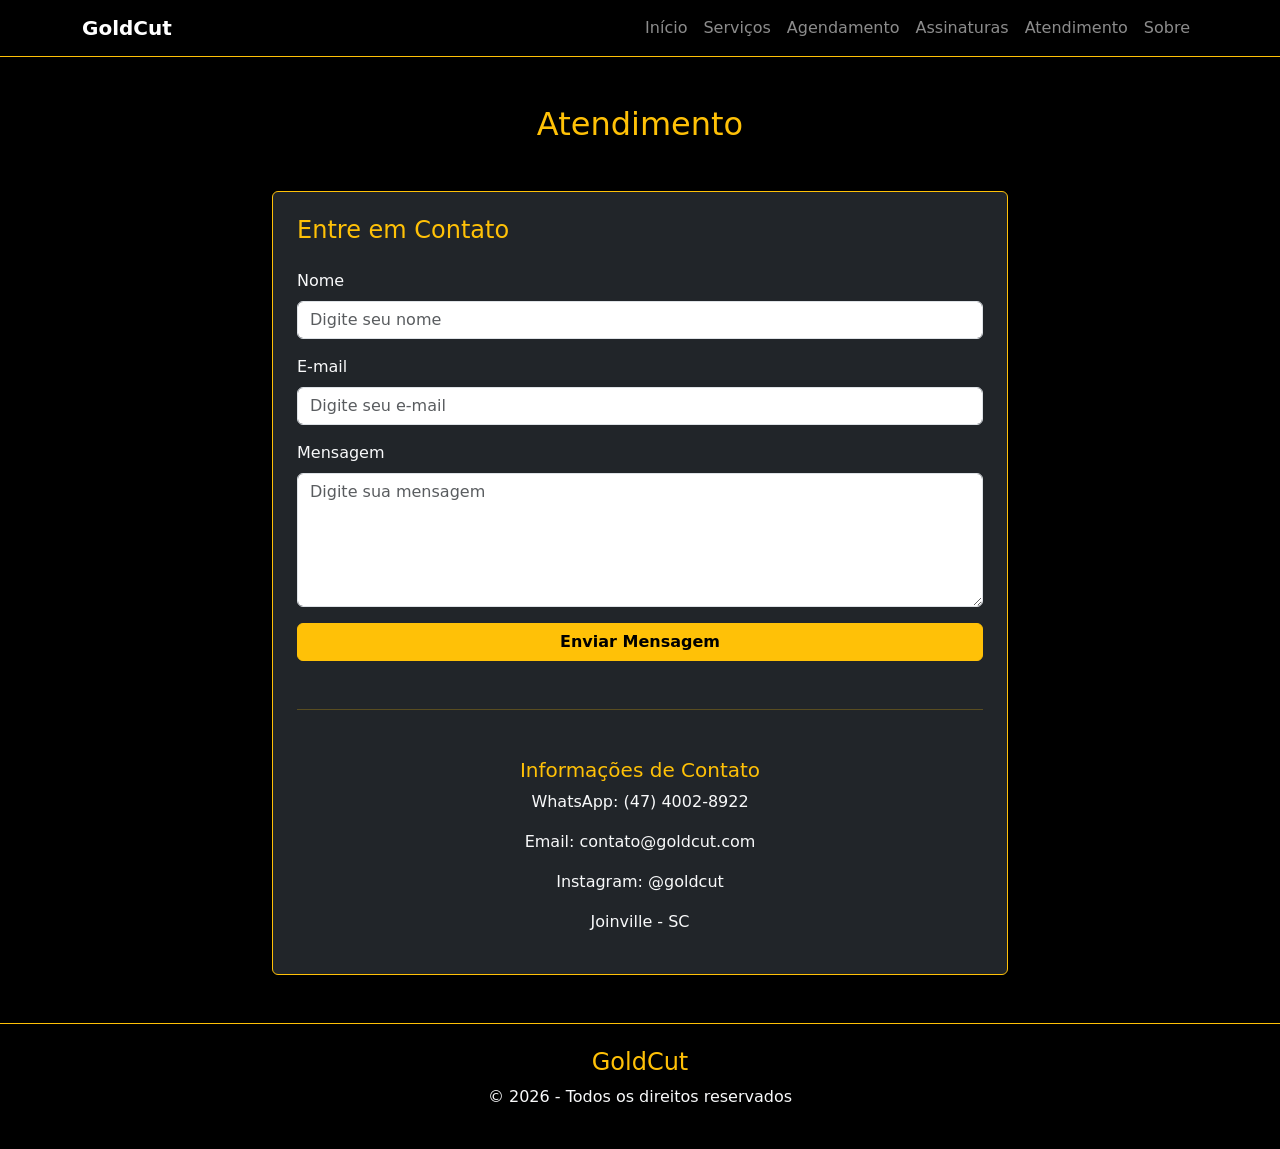
<file: atendimento.html>
<!DOCTYPE html>
<html lang="pt-br">

<head>
    <meta charset="UTF-8">
    <meta name="viewport" content="width=device-width, initial-scale=1.0">
    <link href="https://cdn.jsdelivr.net/npm/bootstrap@5.3.8/dist/css/bootstrap.min.css" rel="stylesheet">
    <title>Atendimento - GoldCut</title>
</head>

<body class="bg-black text-light">

    <nav class="navbar navbar-expand-lg navbar-dark bg-black border-bottom border-warning">

        <div class="container">

             <a class="navbar-brand fw-bold" href="./index.html">
                GoldCut
            </a>

            <button class="navbar-toggler" type="button" data-bs-toggle="collapse" data-bs-target="#menu">

                <span class="navbar-toggler-icon"></span>

            </button>

            <div class="collapse navbar-collapse" id="menu">

                <ul class="navbar-nav ms-auto">

                    <li class="nav-item">
                        <a class="nav-link" href="./index.html">Início</a>
                    </li>

                    <li class="nav-item">
                        <a class="nav-link" href="./servicos.html">Serviços</a>
                    </li>

                    <li class="nav-item">
                        <a class="nav-link" href="./agendamento.html">Agendamento</a>
                    </li>

                    <li class="nav-item">
                        <a class="nav-link" href="./assinatura.html">Assinaturas</a>
                    </li>

                    <li class="nav-item">
                        <a class="nav-link" href="./atendimento.html">Atendimento</a>
                    </li>

                     <li class="nav-item">
                        <a class="nav-link" href="./sobre.html">Sobre</a>
                    </li>

                </ul>

            </div>

        </div>

    </nav>

    <section class="container py-5">

        <h2 class="text-center text-warning mb-5">
            Atendimento
        </h2>

        <div class="row justify-content-center">

            <div class="col-md-8">

                <div class="bg-dark p-4 rounded border border-warning">

                    <h4 class="text-warning mb-4">
                        Entre em Contato
                    </h4>

                    <form>

                        <div class="mb-3">

                            <label class="form-label">
                                Nome
                            </label>

                            <input type="text" class="form-control" placeholder="Digite seu nome">

                        </div>

                        <div class="mb-3">

                            <label class="form-label">
                                E-mail
                            </label>

                            <input type="email" class="form-control" placeholder="Digite seu e-mail">

                        </div>

                        <div class="mb-3">

                            <label class="form-label">
                                Mensagem
                            </label>

                            <textarea class="form-control" rows="5" placeholder="Digite sua mensagem"></textarea>

                        </div>

                        <button class="btn btn-warning w-100 fw-bold">

                            Enviar Mensagem

                        </button>

                    </form>

                    <hr class="my-5 border-warning">

                    <div class="text-center">

                        <h5 class="text-warning">
                            Informações de Contato
                        </h5>

                        <p>WhatsApp: (47) 4002-8922</p>

                        <p>Email: contato@goldcut.com</p>

                        <p>Instagram: @goldcut</p>

                        <p>Joinville - SC</p>

                    </div>

                </div>

            </div>

        </div>

    </section>

    <footer class="text-center p-4 border-top border-warning">

        <h4 class="text-warning">
            GoldCut
        </h4>

        <p>
            © 2026 - Todos os direitos reservados
        </p>

    </footer>

    <script src="https://cdn.jsdelivr.net/npm/bootstrap@5.3.8/dist/js/bootstrap.bundle.min.js"></script>

</body>

</html>
</file>
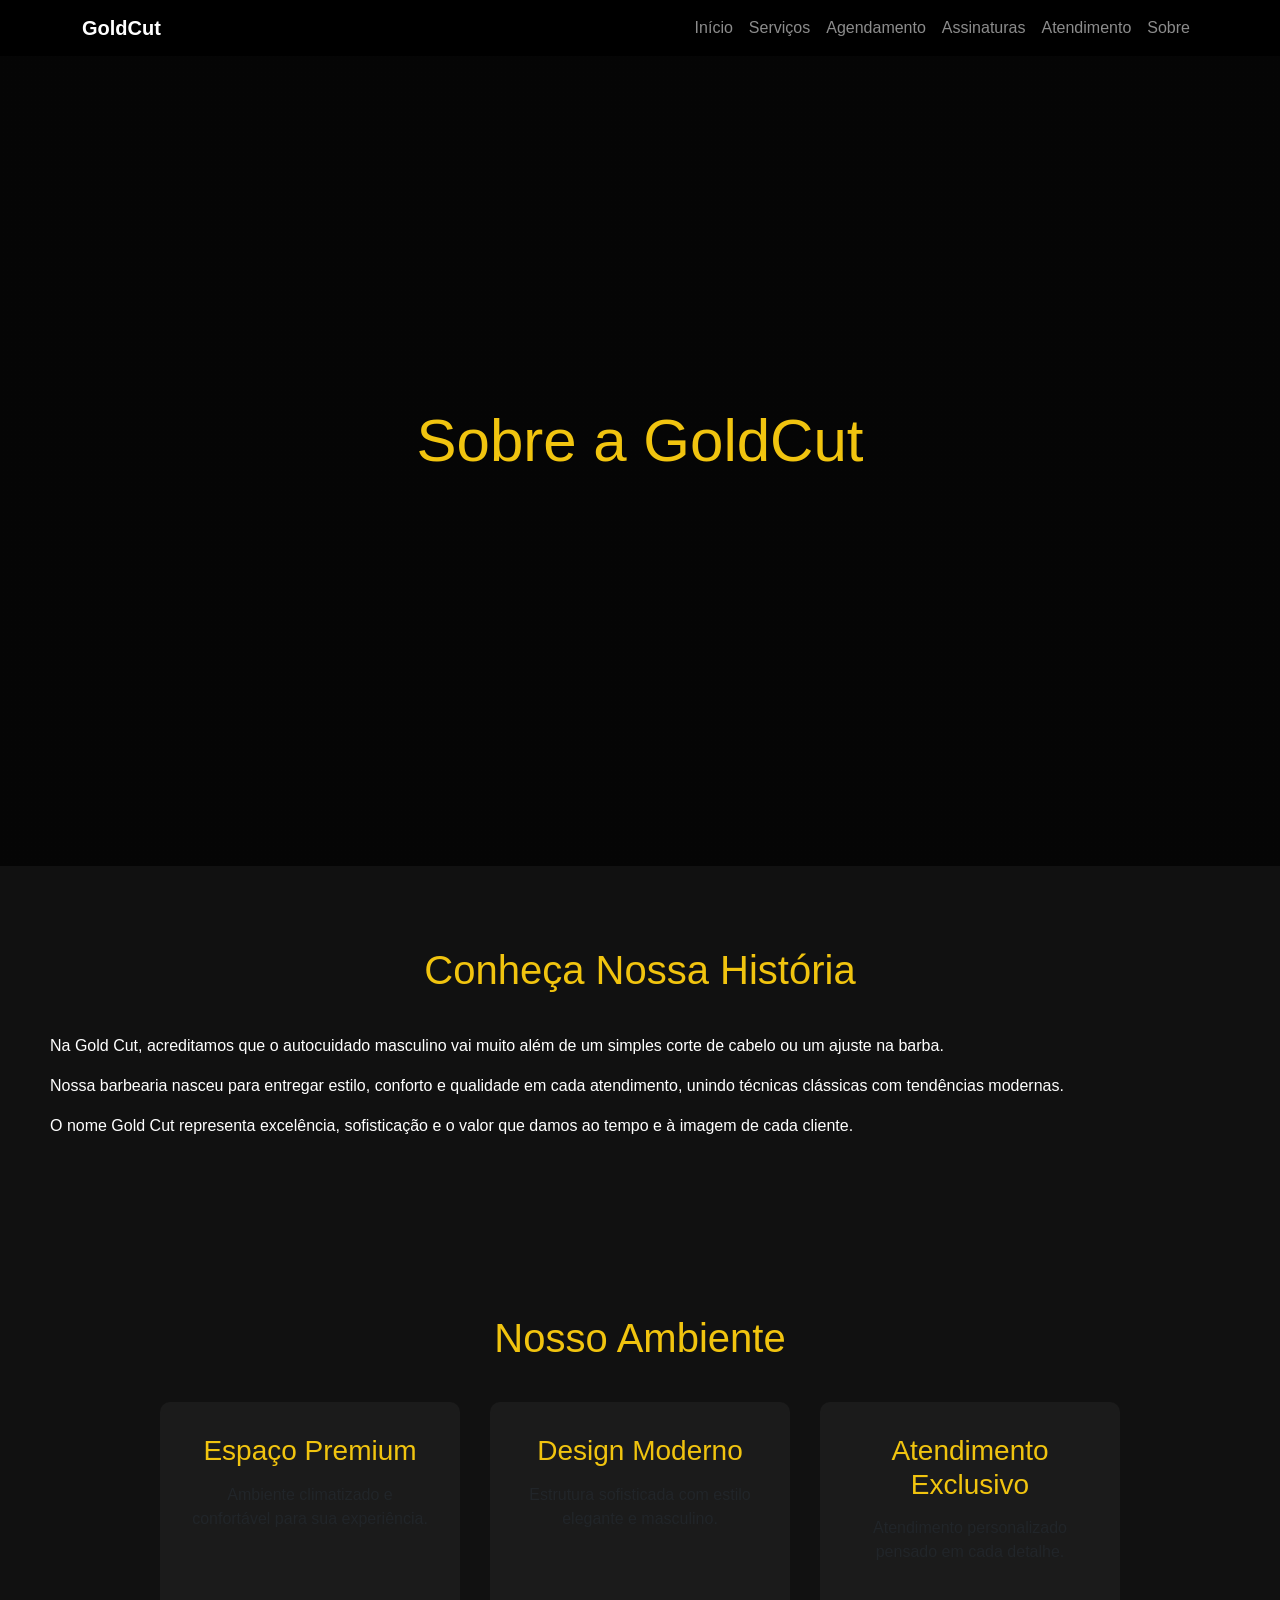
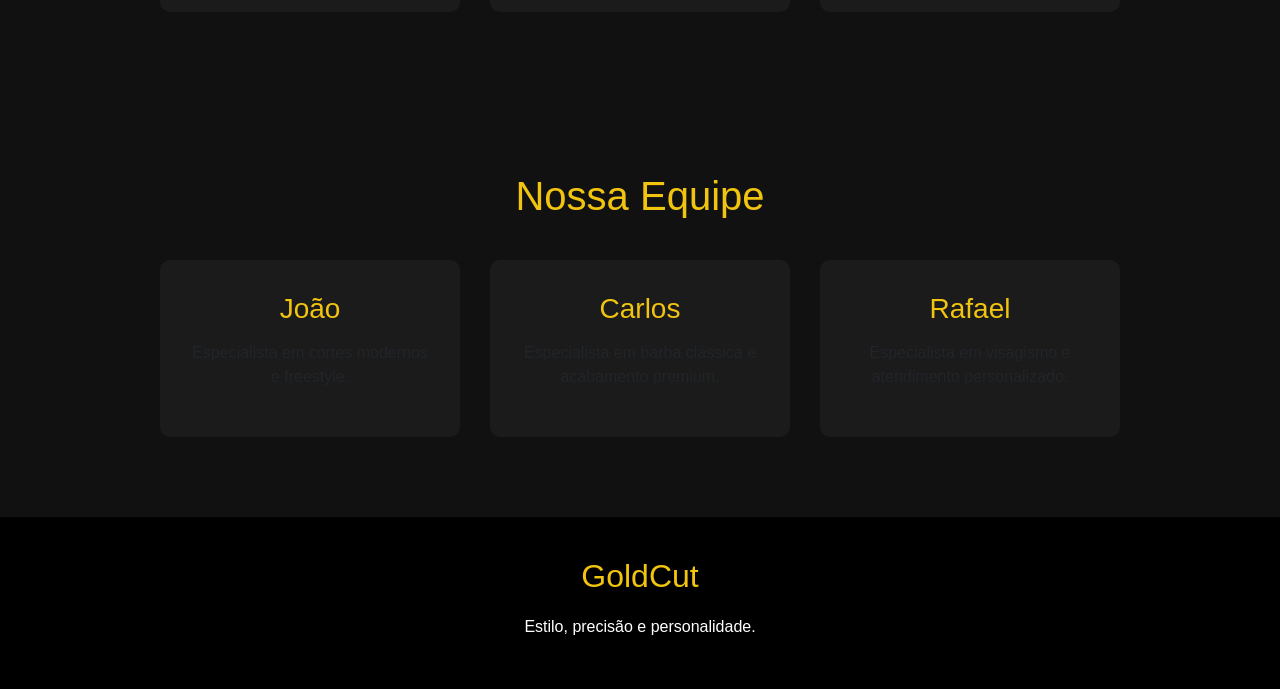
<file: sobre.html>
<!DOCTYPE html>
<html lang="pt-br">

<head>
    <meta charset="UTF-8">
    <meta name="viewport" content="width=device-width, initial-scale=1.0">

    <link href="https://cdn.jsdelivr.net/npm/bootstrap@5.3.8/dist/css/bootstrap.min.css" rel="stylesheet">

    <title>Sobre - GoldCut</title>

    <link rel="stylesheet" href="./css/style.css">
</head>

<body>

    <nav class="navbar navbar-expand-lg navbar-dark bg-black">
        <div class="container">

            <a class="navbar-brand fw-bold" href="./index.html">
                GoldCut
            </a>

            <button class="navbar-toggler" type="button" data-bs-toggle="collapse" data-bs-target="#menu">
                <span class="navbar-toggler-icon"></span>
            </button>

            <div class="collapse navbar-collapse" id="menu">

                <ul class="navbar-nav ms-auto">

                    <li class="nav-item">
                        <a class="nav-link" href="./index.html">Início</a>
                    </li>

                    <li class="nav-item">
                        <a class="nav-link" href="./servicos.html">Serviços</a>
                    </li>

                    <li class="nav-item">
                        <a class="nav-link" href="./agendamento.html">Agendamento</a>
                    </li>

                    <li class="nav-item">
                        <a class="nav-link" href="./assinatura.html">Assinaturas</a>
                    </li>

                    <li class="nav-item">
                        <a class="nav-link" href="./atendimento.html">Atendimento</a>
                    </li>

                    <li class="nav-item">
                        <a class="nav-link" href="./sobre.html">Sobre</a>
                    </li>

                </ul>

            </div>
        </div>
    </nav>

    <section class="banner">

        <div class="conteudo-banner">

            <h2>
                Sobre a GoldCut
            </h2>

        </div>

    </section>

    <section class="historia">

        <h2>
            Conheça Nossa História
        </h2>

        <p>
            Na Gold Cut, acreditamos que o autocuidado masculino vai muito além
            de um simples corte de cabelo ou um ajuste na barba.
        </p>

        <p>
            Nossa barbearia nasceu para entregar estilo, conforto e qualidade
            em cada atendimento, unindo técnicas clássicas com tendências modernas.
        </p>

        <p>
            O nome Gold Cut representa excelência, sofisticação e o valor que damos
            ao tempo e à imagem de cada cliente.
        </p>

    </section>

    <section class="ambiente">

        <h2>
            Nosso Ambiente
        </h2>

        <div class="cards">

            <div class="card">

                <h3>
                    Espaço Premium
                </h3>

                <p>
                    Ambiente climatizado e confortável para sua experiência.
                </p>

            </div>

            <div class="card">

                <h3>
                    Design Moderno
                </h3>

                <p>
                    Estrutura sofisticada com estilo elegante e masculino.
                </p>

            </div>

            <div class="card">

                <h3>
                    Atendimento Exclusivo
                </h3>

                <p>
                    Atendimento personalizado pensado em cada detalhe.
                </p>

            </div>

        </div>

    </section>

    <section class="funcionarios">

        <h2>
            Nossa Equipe
        </h2>

        <div class="cards">

            <div class="card">

                <h3>
                    João
                </h3>

                <p>
                    Especialista em cortes modernos e freestyle.
                </p>

            </div>

            <div class="card">

                <h3>
                    Carlos
                </h3>

                <p>
                    Especialista em barba clássica e acabamento premium.
                </p>

            </div>

            <div class="card">

                <h3>
                    Rafael
                </h3>

                <p>
                    Especialista em visagismo e atendimento personalizado.
                </p>

            </div>

        </div>

    </section>

    <footer>

        <h2>
            GoldCut
        </h2>

        <p>
            Estilo, precisão e personalidade.
        </p>

    </footer>

    <script src="https://cdn.jsdelivr.net/npm/bootstrap@5.3.8/dist/js/bootstrap.bundle.min.js"></script>

</body>

</html>
</file>
<file: css/style.css>
* {
    margin: 0;
    padding: 0;
    box-sizing: border-box;
}

body {
    font-family: Arial, Helvetica, sans-serif;
    background-color: #111;
    color: white;
}


header {
    background-color: black;
    padding: 20px 50px;
}

.menu {
    display: flex;
    justify-content: space-between;
    align-items: center;
}

.logo {
    color: #f1c40f;
    font-size: 32px;
}

.menu ul {
    display: flex;
    list-style: none;
    gap: 25px;
}

.menu a {
    text-decoration: none;
    color: white;
    transition: 0.3s;
}

.menu a:hover {
    color: #f1c40f;
}


.banner {
    height: 90vh;

    background-image: linear-gradient(rgba(0, 0, 0, 0.7),
            rgba(0, 0, 0, 0.7)),
        url("https://images.unsplash.com/photo-1622286342621-4bd786c2447c?q=80&w=1200");

    background-size: cover;
    background-position: center;

    display: flex;
    justify-content: center;
    align-items: center;

    text-align: center;
    padding: 20px;
}

.conteudo-banner h2 {
    font-size: 60px;
    color: #f1c40f;
}

.conteudo-banner p {
    margin: 20px 0;
    font-size: 20px;
}

.botao {
    display: inline-block;

    background-color: #f1c40f;
    color: black;

    padding: 15px 30px;

    text-decoration: none;
    font-weight: bold;

    border-radius: 5px;

    transition: 0.3s;
}

.botao:hover {
    background-color: #ffd700;
}

section {
    padding: 80px 50px;
}

section h2 {
    text-align: center;
    margin-bottom: 40px;
    color: #f1c40f;
    font-size: 40px;
}


.cards {
    display: flex;
    justify-content: center;
    gap: 30px;
    flex-wrap: wrap;
}

.card {
    background-color: #1b1b1b;

    padding: 30px;

    width: 300px;

    border-radius: 10px;

    text-align: center;

    border: 2px solid transparent;

    transition: 0.3s;
}

.card:hover {
    border-color: #f1c40f;
    transform: translateY(-5px);
}

.card h3 {
    margin-bottom: 15px;
    color: #f1c40f;
}

.destaque {
    border: 2px solid #f1c40f;
}


.sobre p {
    text-align: center;
    max-width: 700px;
    margin: auto;
    font-size: 18px;
}


footer {
    background-color: black;
    text-align: center;
    padding: 40px 20px;
}

footer h2 {
    color: #f1c40f;
    margin-bottom: 20px;
}

footer p {
    margin: 10px 0;
}
</file>
